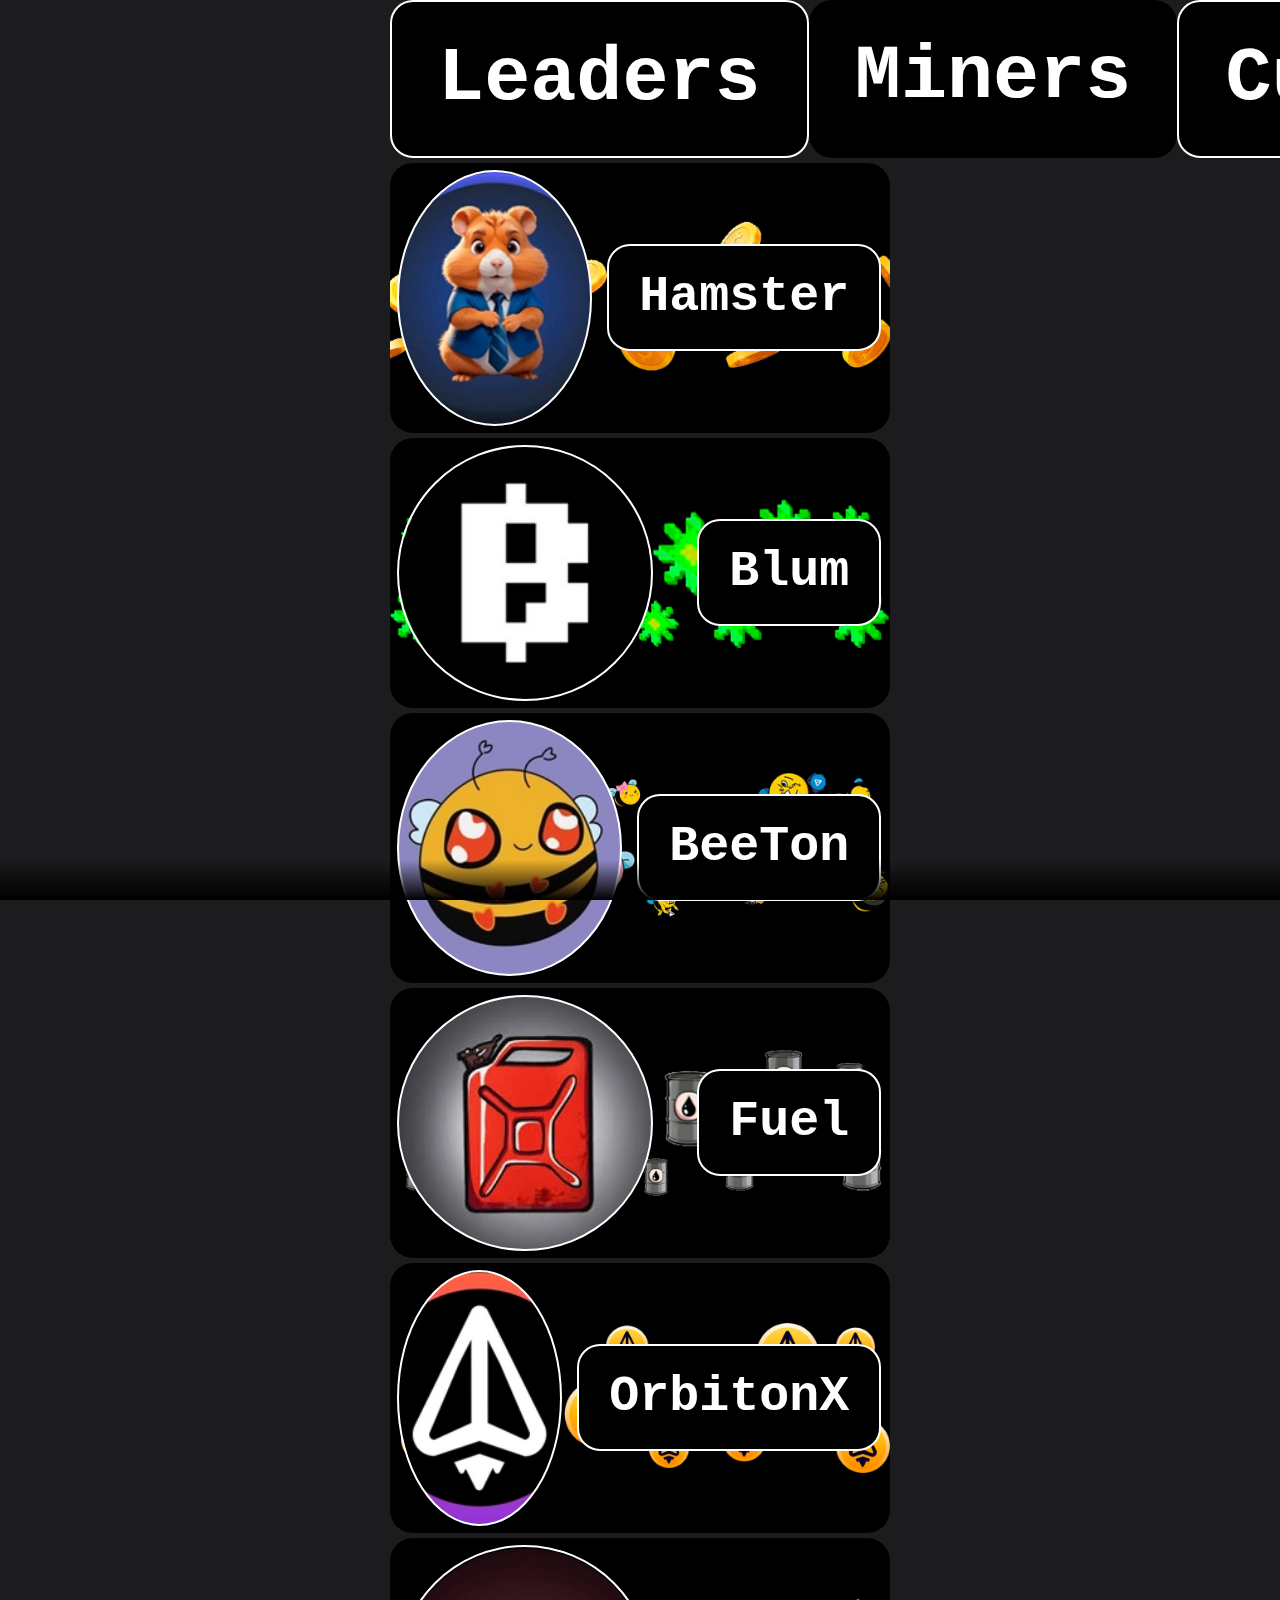
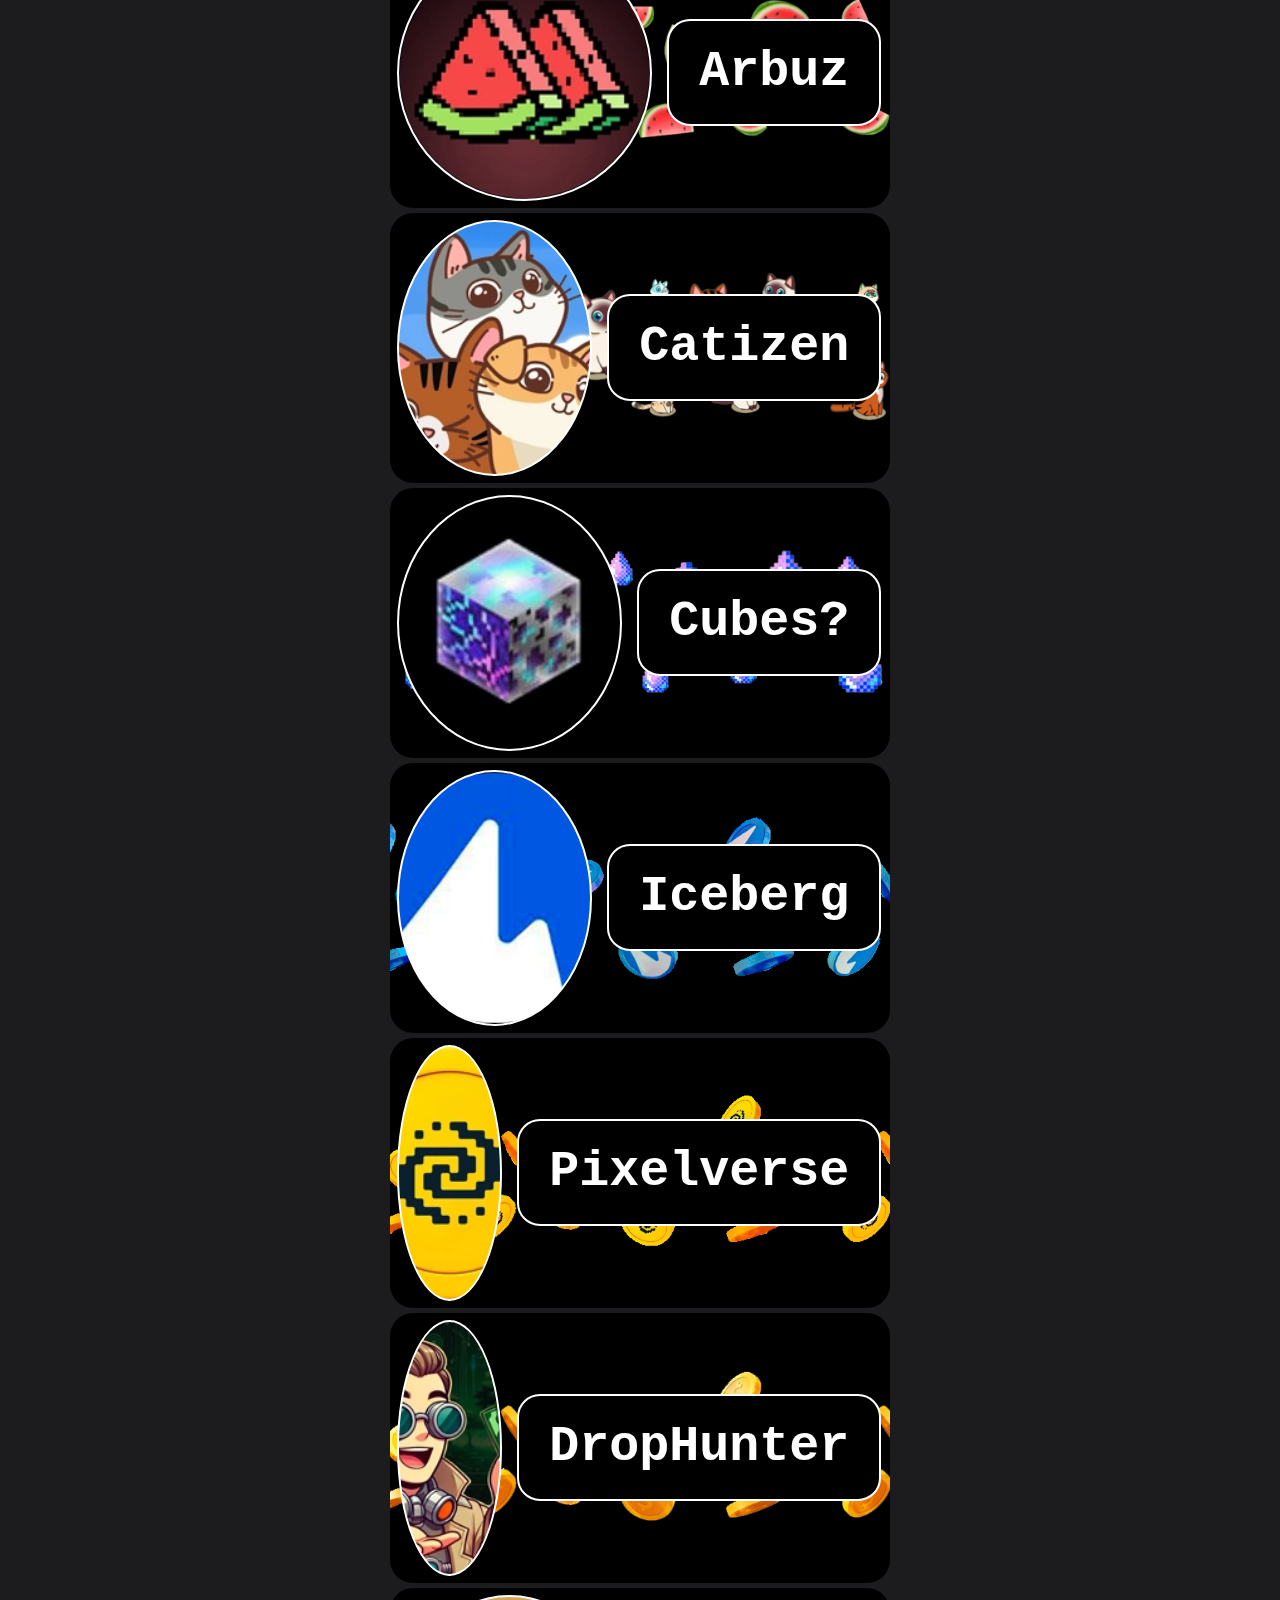
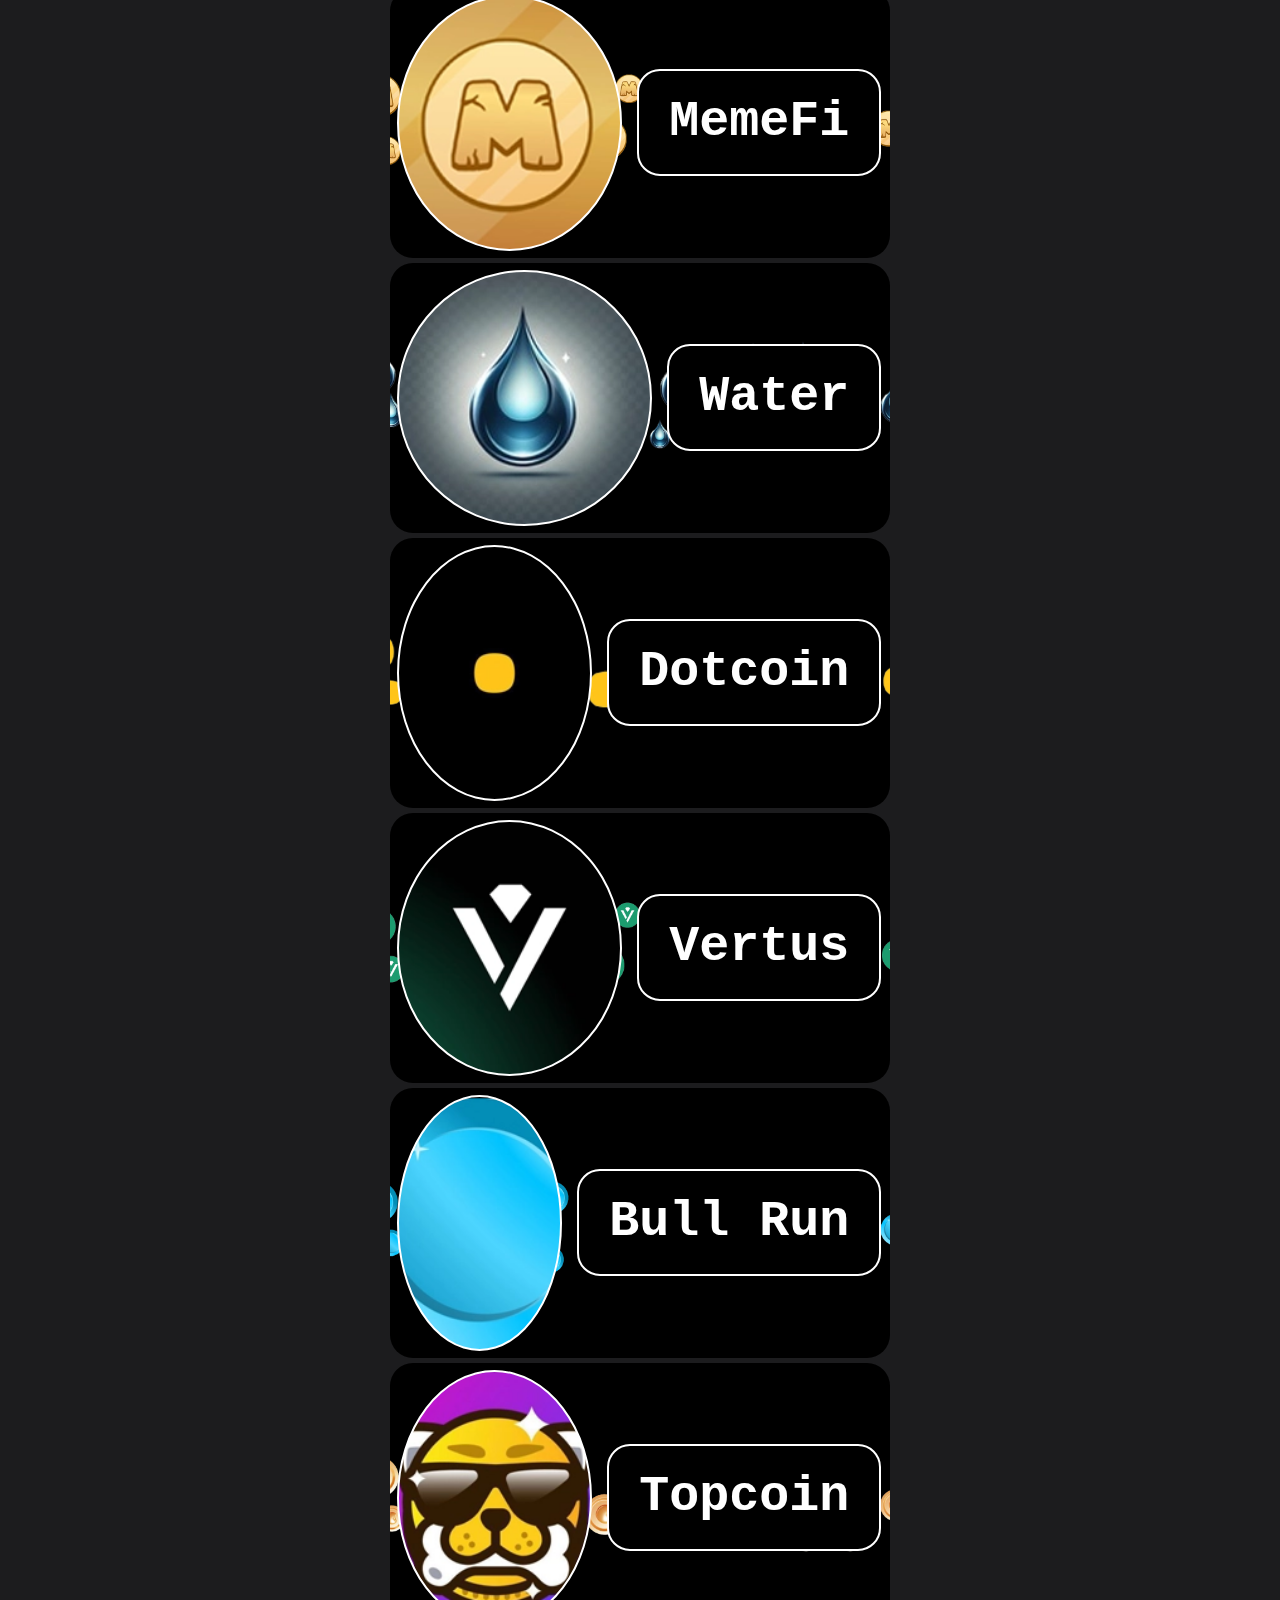
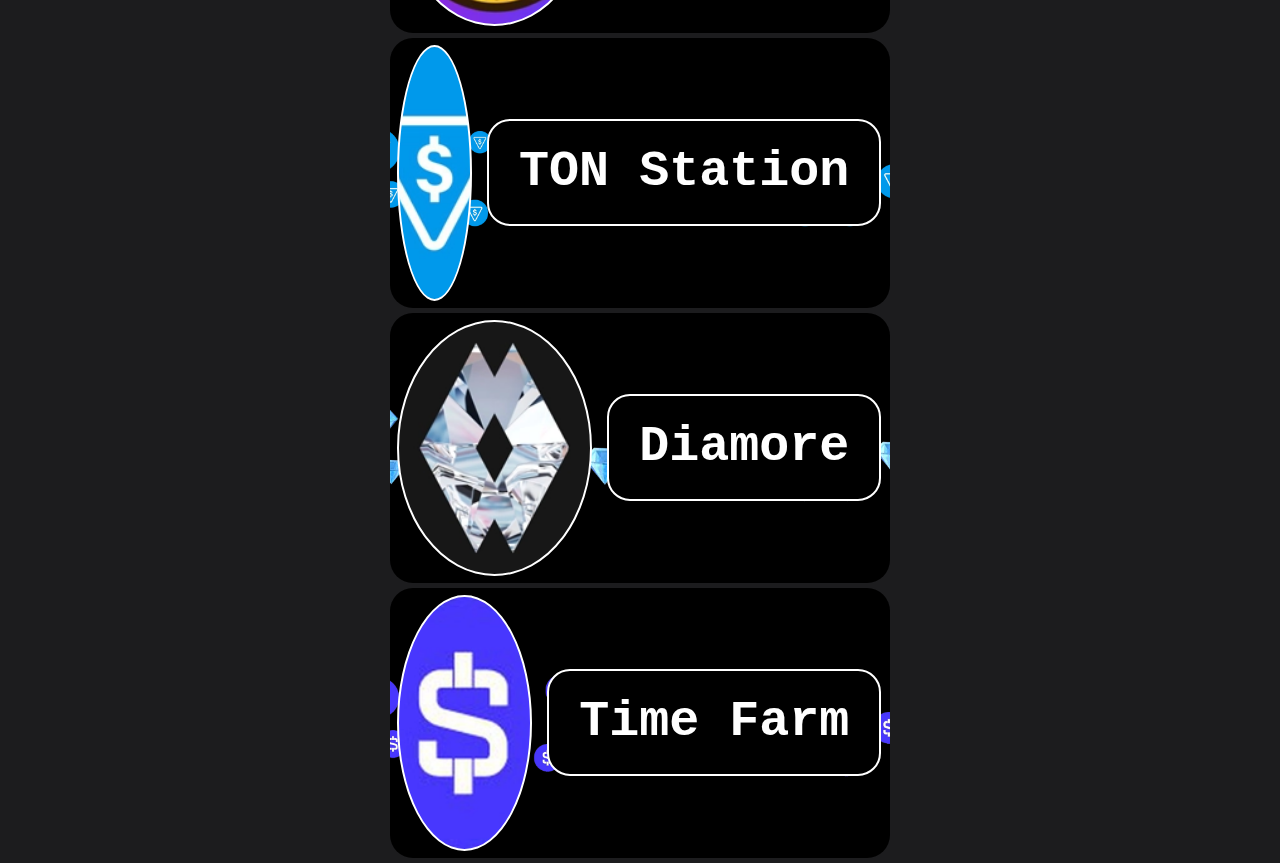
<file: index.html>
<!DOCTYPE html>
<html lang="en">
<head>
    <meta charset="UTF-8">
    <meta name="viewport" content="width=device-width, initial-scale=1.0">
    <title>Curbo Bot</title>
    <link rel="stylesheet" href="styles.css">
</head>
<body>
    <div class="container">

        <div class="knopki" id="lider-knopki">
            <div class="knopki_wrapper" onclick="location.href='index2.html'" >
                <div class="name-knopki"><pre> Leaders </pre></div>
            </div>
            <div class="knopkii_wrapper">
                <div class="name-knopki"><pre> Miners </pre></div>
            </div>
            <div class="knopki_wrapper" onclick="location.href='index3.html'">
                <div class="name-knopki"><pre> Сustom </pre></div>
            </div>
        </div>
        <div class="container">
            <div class="card" id="hamster-card" onclick="location.href='https://t.me/hamstEr_kombat_bot/start?startapp=kentId1138846529'">
                <!--№1-->
                <div class="icon" id="hamster-icon"></div>
                <div class="wrapper">
                    <div class="name"><pre> Hamster </pre></div>
                </div>
            </div>
            <div class="card" id="blum-card" onclick="location.href='https://t.me/BlumCryptoBot/app?startapp=ref_92XEhjXjDC'">
                <!--№2-->
                <div class="icon" id="blum-icon"></div>
                <div class="wrapper">
                    <div class="name"><pre> Blum </pre></div>
                </div>
            </div>
            <div class="card" id="BeeTon-card" onclick="location.href='https://t.me/beetongamebot/beeton?startapp=cwHk3vcSqZfmgp'">
                <!--№3-->
                <div class="icon" id="BeeTon-icon"></div>
                <div class="wrapper">
                    <div class="name"><pre> BeeTon </pre></div>
                </div>
            </div>
            <div class="card" id="fuel-card" onclick="location.href='https://t.me/fueljetton_bot/app?startapp=1693155529'">
                <!--№4-->
                <div class="icon" id="fuel-icon"></div>
                <div class="wrapper">
                    <div class="name"><pre> Fuel </pre></div>
                </div>
            </div>
            <div class="card" id="orbitonx-card" onclick="location.href='https://t.me/orbitonx_bot/orbitonx?startapp=friendId1693155529'">
                <!--бАЛЬШОЙ ЗЛЫДЕНЬ ПИСКАСТЫЙ--><!--вОВЧИК ЛАБОРАНТ! ХУЯРЬ ЕГО!-->
                <!--№5-->
                <div class="icon" id="orbitonx-icon"></div>
                <div class="wrapper">
                    <div class="name"><pre> OrbitonX </pre></div>
                </div>
            </div>
            <div class="card" id="arbuz-card" onclick="location.href='https://t.me/wmclick_bot/click?startapp=ref_Ed3ZdIvN'">
                <!--№6-->
                <div class="icon" id="arbuz-icon"></div>
                <div class="wrapper">
                    <div class="name"><pre> Arbuz </pre></div>
                </div>
            </div>
            <div class="card" id="cat-card" onclick="location.href='https://t.me/catizenbot/gameapp?startapp=r_1312_3449363'">
                <!--№7-->
                <div class="icon" id="cat-icon"></div>
                <div class="wrapper">
                    <div class="name"><pre> Catizen </pre></div>
                </div>
            </div>
            <div class="card" id="cubes-card" onclick="location.href='https://t.me/cubesonthewater_bot?start=MTY5MzE1NTUyOQ=='">
                <!--№8-->
                <div class="icon" id="cubes-icon"></div>
                <div class="wrapper">
                    <div class="name"><pre> Cubes? </pre></div>
                </div>
            </div>
            <div class="card" id="iceberg-card" onclick="location.href='https://t.me/IcebergAppBot?start=referral_1693155529'">
                <!--№9-->
                <div class="icon" id="iceberg-icon"></div>
                <div class="wrapper">
                    <div class="name"><pre> Iceberg </pre></div>
                </div>
            </div>
            <div class="card" id="Pixelverse-card" onclick="location.href='https://t.me/pixelversexyzbot?start=1693155529'">
                <!--№10-->
                <div class="icon" id="Pixelverse-icon"></div>
                <div class="wrapper">
                    <div class="name"><pre> Pixelverse </pre></div>
                </div>
            </div>





            <div class="card" id="DropHunter-card" onclick="location.href='https://t.me/drophuntergames_bot?start=BDY5tejMqN'">
                <!--№10-->
                <div class="icon" id="DropHunter-icon"></div>
                <div class="wrapper">
                    <div class="name"><pre> DropHunter </pre></div>
                </div>
            </div>

            <div class="card" id="MemeFi-card" onclick="location.href='https://t.me/memefi_coin_bot?start=r_ffe31154f2'">
                <!--№10-->
                <div class="icon" id="MemeFi-icon"></div>
                <div class="wrapper">
                    <div class="name"><pre> MemeFi </pre></div>
                </div>
            </div>

            <div class="card" id="Water-card" onclick="location.href='https://t.me/wateronbscbot/app?startapp=1693155529'">
                <!--№10-->
                <div class="icon" id="Water-icon"></div>
                <div class="wrapper">
                    <div class="name"><pre> Water </pre></div>
                </div>
            </div>

            <div class="card" id="Dotcoin-card" onclick="location.href='https://t.me/dotcoin_bot?start=r_1693155529'">
                <!--№10-->
                <div class="icon" id="Dotcoin-icon"></div>
                <div class="wrapper">
                    <div class="name"><pre> Dotcoin </pre></div>
                </div>
            </div>
            <div class="card" id="Vertus-card" onclick="location.href='https://t.me/vertus_app_bot/app?startapp=1693155529'">
                <!--№10-->
                <div class="icon" id="Vertus-icon"></div>
                <div class="wrapper">
                    <div class="name"><pre> Vertus </pre></div>
                </div>
            </div>
            <div class="card" id="BullRun-card" onclick="location.href='https://t.me/BullApp_bot?start=1693155529_2263'">
                <!--№10-->
                <div class="icon" id="BullRun-icon"></div>
                <div class="wrapper">
                    <div class="name"><pre> Bull Run </pre></div>
                </div>
            </div>
            <div class="card" id="Topcoin-card" onclick="location.href='https://t.me/topcoin_me_bot?start=r_1693155529'">
                <!--№10-->
                <div class="icon" id="Topcoin-icon"></div>
                <div class="wrapper">
                    <div class="name"><pre> Topcoin </pre></div>
                </div>
            </div>
            <div class="card" id="TONStation-card" onclick="location.href='https://t.me/tonstationgames_bot/app?startapp=ref_r6qqnld6xr56awf83dsflm'">
                <!--№10-->
                <div class="icon" id="TONStation-icon"></div>
                <div class="wrapper">
                    <div class="name"><pre> TON Station </pre></div>
                </div>
            </div>
            <div class="card" id="Diamore-card" onclick="location.href='https://t.me/DiamoreCryptoBot/app?startapp=1693155529'">
                <!--№10-->
                <div class="icon" id="Diamore-icon"></div>
                <div class="wrapper">
                    <div class="name"><pre> Diamore </pre></div>
                </div>
            </div>
            <div class="card" id="TimeFarm-card" onclick="location.href='https://t.me/TimeFarmCryptoBot?start=1ofPB2M30T0KUak0O'">
                <!--№10-->
                <div class="icon" id="TimeFarm-icon"></div>
                <div class="wrapper">
                    <div class="name"><pre> Time Farm </pre></div>
                </div>
            </div>
        </div>
        </div>
        <footer>
        </footer>
    </body>
    </html>
</file>
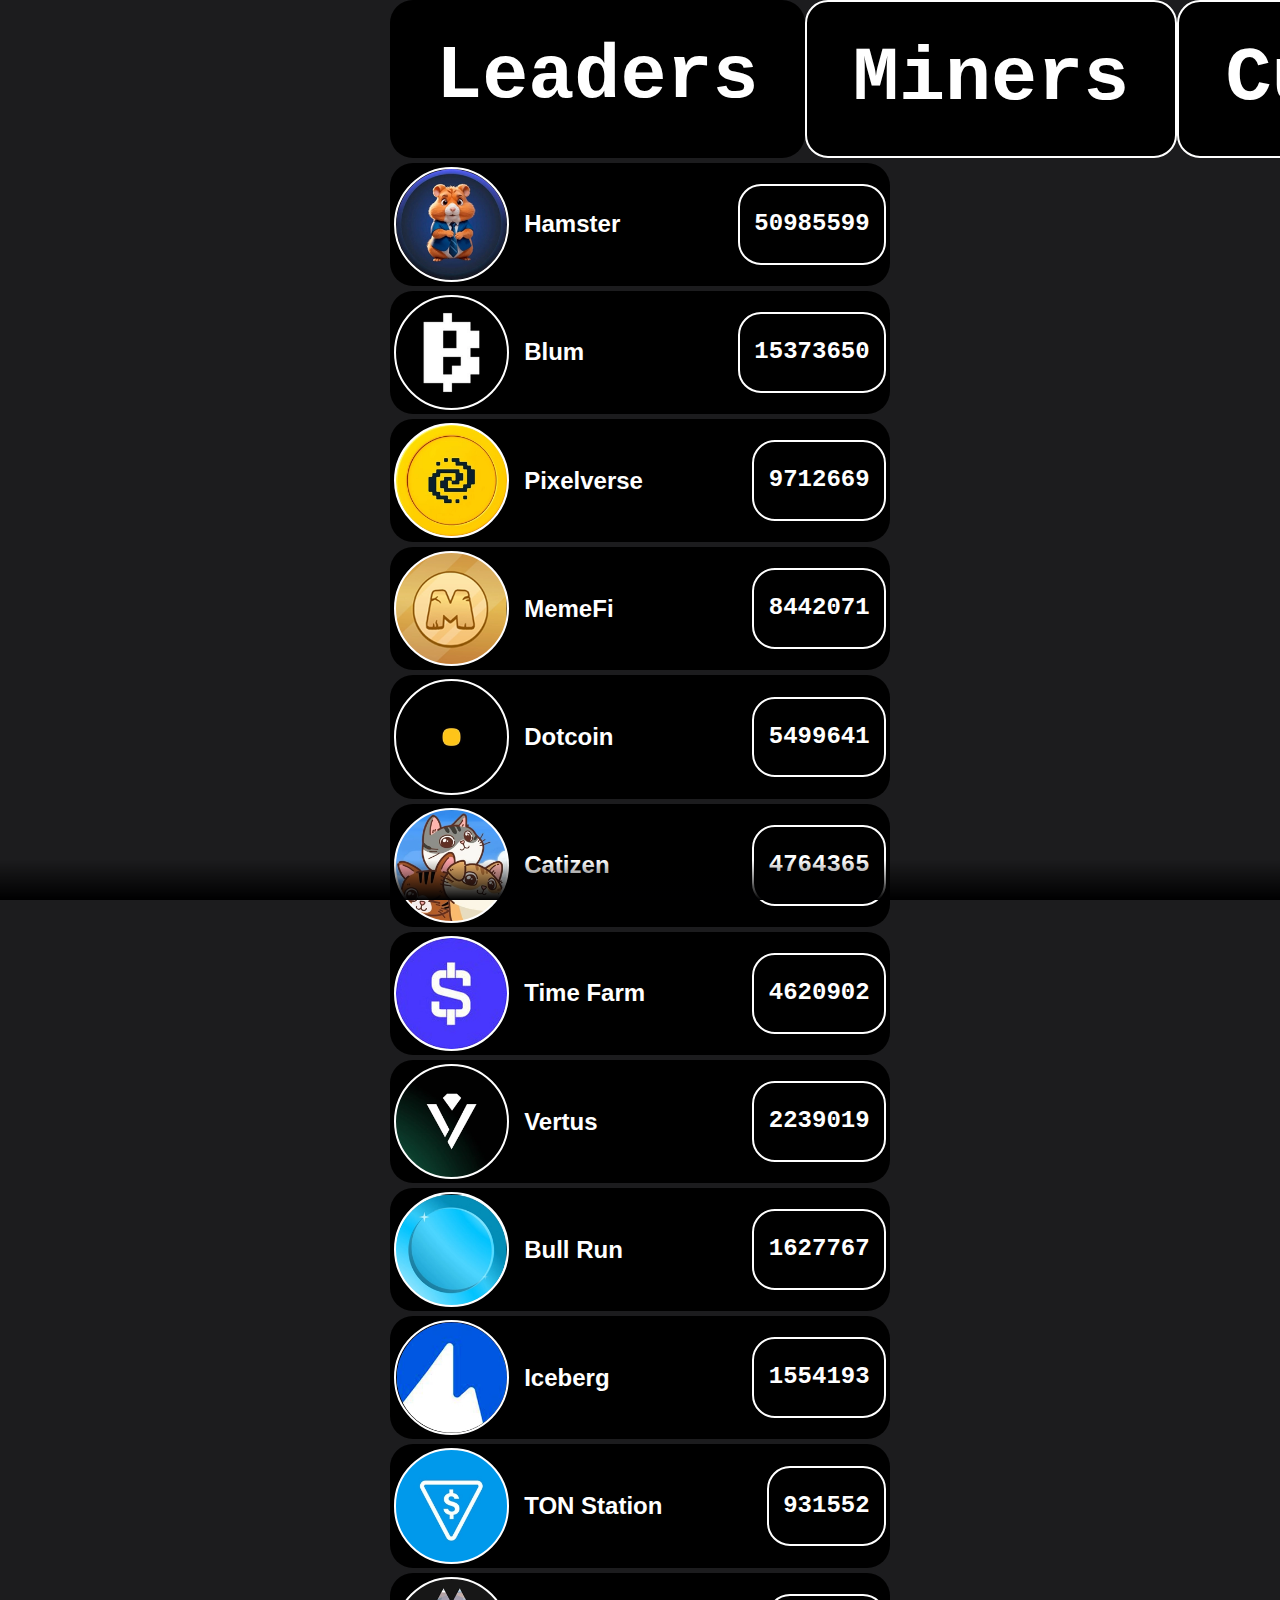
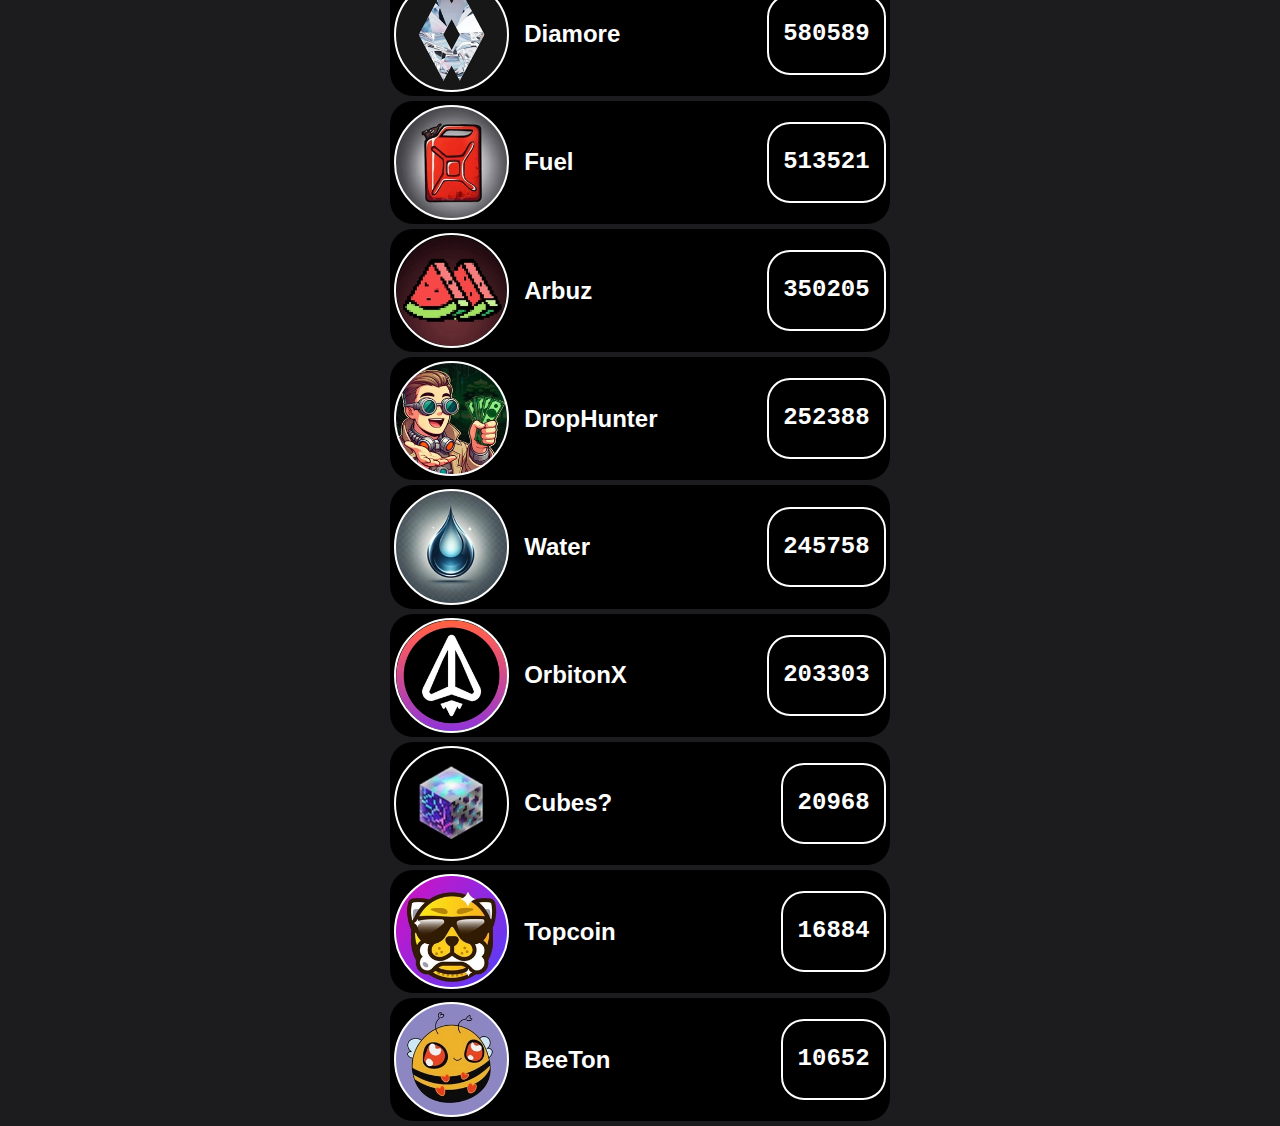
<file: index2.html>
<!DOCTYPE html>
<html lang="en">
<head>
    <meta charset="UTF-8">
    <meta name="viewport" content="width=device-width, initial-scale=1.0">
    <title>Curbo Bot lider</title>
    <link rel="stylesheet" href="styles2.css">
    <script src="sort.js" defer></script>
</head>
<body>
    <div class="container">
        <div class="knopki" id="lider-knopki">
            <div class="knopkii_wrapper">
                <div class="name-knopki"><pre> Leaders </pre></div>
            </div>

            <div class="knopki_wrapper" onclick="location.href='index.html'">
                <div class="name-knopki"><pre> Miners </pre></div>
            </div>

            <div class="knopki_wrapper" onclick="location.href='index3.html'">
                <div class="name-knopki"><pre> Сustom </pre></div>
            </div>
        </div>

        <div class="container" id="cards-container">
            <div class="card">
                <div class="icon" id="hamster-icon"></div>
                <div class="name">Hamster</div>
                <div class="wrapper-too">
                    <div class="name-too"><pre> 50985599 </pre></div>
                </div>
            </div>

            <div class="card">
                <div class="icon" id="blum-icon"></div>
                <div class="name">Blum</div>
                <div class="wrapper-too">
                    <div class="name-too"><pre> 15373650 </pre></div>
                </div>
            </div>

            <div class="card">
                <div class="icon" id="BeeTon-icon"></div>
                <div class="name">BeeTon</div>
                <div class="wrapper-too">
                    <div class="name-too"><pre> 10652 </pre></div>
                </div>
            </div>

            <div class="card">
                <div class="icon" id="fuel-icon"></div>
                <div class="name">Fuel</div>
                <div class="wrapper-too">
                    <div class="name-too"><pre> 513521 </pre></div>
                </div>
            </div>

            <div class="card">
                <div class="icon" id="orbitonx-icon"></div>
                <div class="name">OrbitonX</div>
                <div class="wrapper-too">
                    <div class="name-too"><pre> 203303 </pre></div>
                </div>
            </div>

            <div class="card">
                <div class="icon" id="arbuz-icon"></div>
                <div class="name">Arbuz</div>
                <div class="wrapper-too">
                    <div class="name-too"><pre> 350205 </pre></div>
                </div>
            </div>

            <div class="card">
                <div class="icon" id="cat-icon"></div>
                <div class="name">Catizen</div>
                <div class="wrapper-too">
                    <div class="name-too"><pre> 4764365 </pre></div>
                </div>
            </div>

            <div class="card">
                <div class="icon" id="cubes-icon"></div>
                <div class="name">Cubes?</div>
                <div class="wrapper-too">
                    <div class="name-too"><pre> 20968 </pre></div>
                </div>
            </div>

            <div class="card">
                <div class="icon" id="iceberg-icon"></div>
                <div class="name">Iceberg</div>
                <div class="wrapper-too">
                    <div class="name-too"><pre> 1554193 </pre></div>
                </div>
            </div>

            <div class="card">
                <div class="icon" id="Pixelverse-icon"></div>
                <div class="name">Pixelverse</div>
                <div class="wrapper-too">
                    <div class="name-too"><pre> 9712669 </pre></div>
                </div>
            </div>

            <div class="card">
                <div class="icon" id="DropHunter-icon"></div>
                <div class="name">DropHunter</div>
                <div class="wrapper-too">
                    <div class="name-too"><pre> 252388 </pre></div>
                </div>
            </div>
            <div class="card">
                <div class="icon" id="MemeFi-icon"></div>
                <div class="name">MemeFi</div>
                <div class="wrapper-too">
                    <div class="name-too"><pre> 8442071 </pre></div>
                </div>
            </div>
            <div class="card">
                <div class="icon" id="Water-icon"></div>
                <div class="name">Water</div>
                <div class="wrapper-too">
                    <div class="name-too"><pre> 245758 </pre></div>
                </div>
            </div>
            <div class="card">
                <div class="icon" id="Dotcoin-icon"></div>
                <div class="name">Dotcoin</div>
                <div class="wrapper-too">
                    <div class="name-too"><pre> 5499641 </pre></div>
                </div>
            </div>
            <div class="card">
                <div class="icon" id="Vertus-icon"></div>
                <div class="name">Vertus</div>
                <div class="wrapper-too">
                    <div class="name-too"><pre> 2239019 </pre></div>
                </div>
            </div>
            <div class="card">
                <div class="icon" id="BullRun-icon"></div>
                <div class="name">Bull Run</div>
                <div class="wrapper-too">
                    <div class="name-too"><pre> 1627767 </pre></div>
                </div>
            </div>
            <div class="card">
                <div class="icon" id="Topcoin-icon"></div>
                <div class="name">Topcoin</div>
                <div class="wrapper-too">
                    <div class="name-too"><pre> 16884 </pre></div>
                </div>
            </div>
            <div class="card">
                <div class="icon" id="TONStation-icon"></div>
                <div class="name">TON Station</div>
                <div class="wrapper-too">
                    <div class="name-too"><pre> 931552 </pre></div>
                </div>
            </div>
            <div class="card">
                <div class="icon" id="Diamore-icon"></div>
                <div class="name">Diamore</div>
                <div class="wrapper-too">
                    <div class="name-too"><pre> 580589 </pre></div>
                </div>
            </div>
            <div class="card">
                <div class="icon" id="TimeFarm-icon"></div>
                <div class="name">Time Farm</div>
                <div class="wrapper-too">
                    <div class="name-too"><pre> 4620902 </pre></div>
                </div>
            </div>
        </div>
    </div>
    <footer>
    </footer>
</body>
</html>
</file>
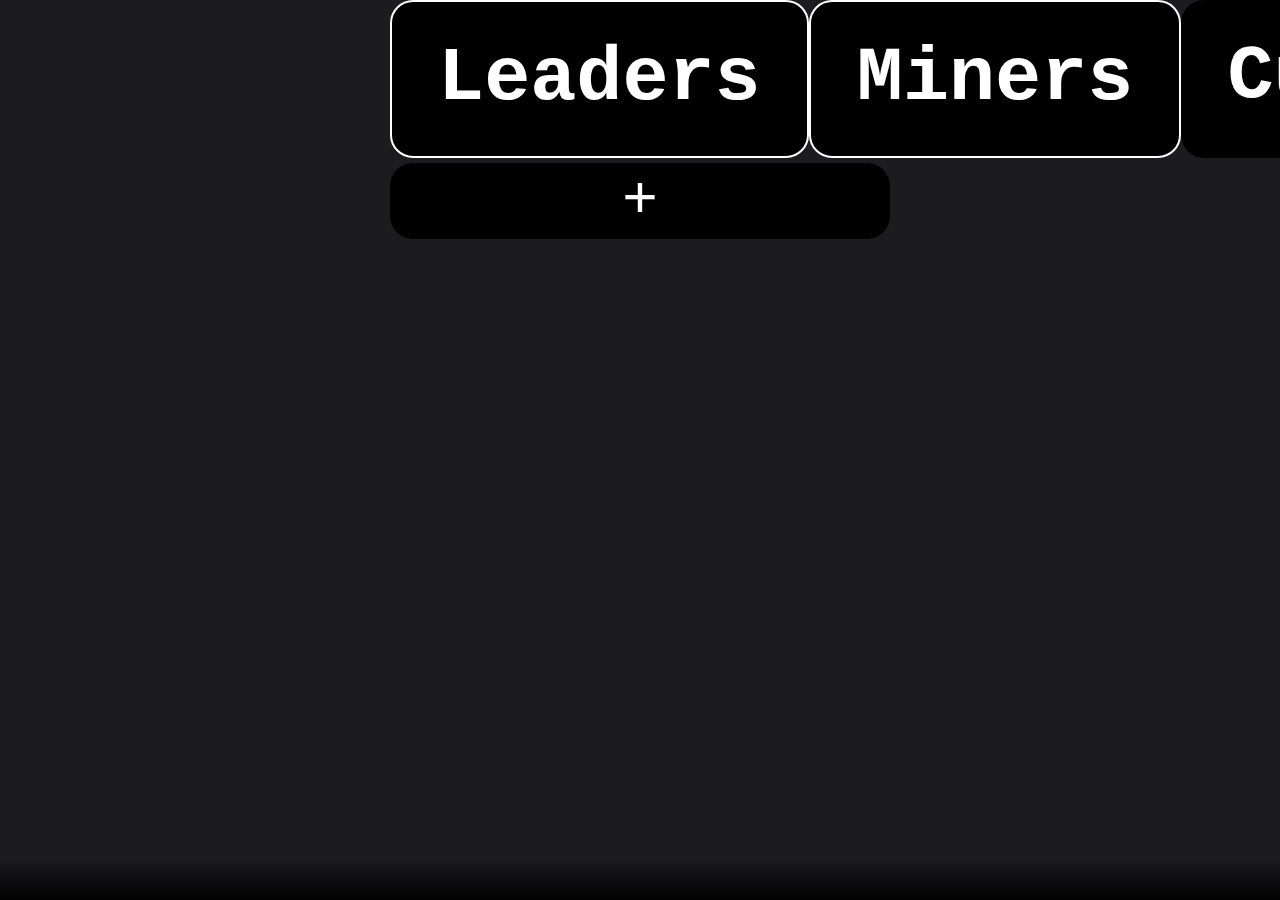
<file: index3.html>
<!DOCTYPE html>
<html lang="en">
<head>
    <meta charset="UTF-8">
    <meta name="viewport" content="width=device-width, initial-scale=1.0">
    <title>Curbo Bot</title>
    <link rel="stylesheet" href="styles3.css">
</head>
<body>
    <div class="container">
        <div class="knopki" id="lider-knopki">
            <div class="knopki_wrapper" onclick="location.href='index2.html'">
                <div class="name-knopki"><pre> Leaders </pre></div>
            </div>
            <div class="knopki_wrapper" onclick="location.href='index.html'">
                <div class="name-knopki"><pre> Miners </pre></div>
            </div>
            <div class="knopkii_wrapper">
                <div class="name-knopki"><pre> Сustom </pre></div>
            </div>
        </div>
        <div class="container" id="card-container">
            <!-- Existing cards here -->

            <!-- Plus button -->
            <div class="card_add-card" id="add-card">
                <div class="name-plus"><pre>+</pre></div>
            </div>
        </div>
    </div>

    <!-- Modal for selecting cards -->
    <div id="modal" class="modal">
        <div class="modal-content">
            <span class="close">&times;</span>
            <h2>Select a Card to Add</h2>
            <div class="modal-card" onclick="addCard('Blum')" id="blum-card">
                <div class="icon" id="blum-icon"></div>
                <div class="wrapper">
                    <div class="name"><pre> Blum </pre></div>
                </div>
            </div>
            <div class="modal-card" onclick="addCard('Hamster')" id="hamster-card">
                <div class="icon" id="hamster-icon"></div>
                <div class="wrapper">
                    <div class="name"><pre> Hamster </pre></div>
                </div>
            </div>

            <div class="modal-card" onclick="addCard('BeeTon')" id="beeton-card">
                <div class="icon" id="beeton-icon"></div>
                <div class="wrapper">
                    <div class="name"><pre> BeeTon </pre></div>
                </div>
            </div>

            <div class="modal-card" onclick="addCard('Fuel')" id="fuel-card">
                <div class="icon" id="fuel-icon"></div>
                <div class="wrapper">
                    <div class="name"><pre> Fuel </pre></div>
                </div>
            </div>

            <div class="modal-card" onclick="addCard('OrbitonX')" id="orbitonx-card">
                <div class="icon" id="orbitonx-icon"></div>
                <div class="wrapper">
                    <div class="name"><pre> OrbitonX </pre></div>
                </div>
            </div>

            <div class="modal-card" onclick="addCard('Arbuz')" id="arbuz-card">
                <div class="icon" id="arbuz-icon"></div>
                <div class="wrapper">
                    <div class="name"><pre> Arbuz </pre></div>
                </div>
            </div>

            <div class="modal-card" onclick="addCard('Catizen')" id="catizen-card">
                <div class="icon" id="catizen-icon"></div>
                <div class="wrapper">
                    <div class="name"><pre> Catizen </pre></div>
                </div>
            </div>

            <div class="modal-card" onclick="addCard('Cubes')" id="cubes-card">
               <div class="icon" id="cubes-icon"></div>
                <div class="wrapper">
                    <div class="name"><pre> Cubes? </pre></div>
                </div>
            </div>

            <div class="modal-card" onclick="addCard('Iceberg')" id="iceberg-card">
               <div class="icon" id="iceberg-icon"></div>
                <div class="wrapper">
                    <div class="name"><pre> Iceberg </pre></div>
                </div>
            </div>

            <div class="modal-card" onclick="addCard('Pixelverse')" id="pixelverse-card">
                <div class="icon" id="pixelverse-icon"></div>
                <div class="wrapper">
                    <div class="name"><pre> Pixelverse </pre></div>
                </div>
            </div>

            <div class="modal-card" onclick="addCard('DropHunter')" id="drophunter-card">
                <div class="icon" id="drophunter-icon"></div>
                <div class="wrapper">
                    <div class="name"><pre> DropHunter </pre></div>
                </div>
            </div>

            <div class="modal-card" onclick="addCard('MemeFi')" id="memefi-card">
                <div class="icon" id="memefi-icon"></div>
                <div class="wrapper">
                    <div class="name"><pre> MemeFi </pre></div>
                </div>
            </div>

            <div class="modal-card" onclick="addCard('Water')" id="water-card">
                <div class="icon" id="water-icon"></div>
                <div class="wrapper">
                    <div class="name"><pre> Water </pre></div>
                </div>
            </div>

            <div class="modal-card" onclick="addCard('Dotcoin')" id="dotcoin-card">
               <div class="icon" id="dotcoin-icon"></div>
                <div class="wrapper">
                    <div class="name"><pre> Dotcoin </pre></div>
                </div>
            </div>

            <div class="modal-card" onclick="addCard('Vertus')" id="vertus-card">
                <div class="icon" id="vertus-icon"></div>
                <div class="wrapper">
                    <div class="name"><pre> Vertus </pre></div>
                </div>
            </div>

            <div class="modal-card" onclick="addCard('BullRun')" id="bullrun-card">
                <div class="icon" id="bullrun-icon"></div>
                <div class="wrapper">
                    <div class="name"><pre> Bull Run </pre></div>
                </div>
            </div>

            <div class="modal-card" onclick="addCard('Topcoin')" id="topcoin-card">
                <div class="icon" id="topcoin-icon"></div>
                <div class="wrapper">
                    <div class="name"><pre> Topcoin </pre></div>
                </div>
            </div>

            <div class="modal-card" onclick="addCard('TONStation')" id="tonstation-card">
                <div class="icon" id="tonstation-icon"></div>
                <div class="wrapper">
                    <div class="name"><pre> TON Station </pre></div>
                </div>
            </div>

            <div class="modal-card" onclick="addCard('Diamore')" id="diamore-card">
                <div class="icon" id="diamore-icon"></div>
                <div class="wrapper">
                    <div class="name"><pre> Diamore </pre></div>
                </div>
            </div>

            <div class="modal-card" onclick="addCard('TimeFarm')" id="timefarm-card">
                <div class="icon" id="timefarm-icon"></div>
                <div class="wrapper">
                    <div class="name"><pre> Time Farm </pre></div>
                </div>
            </div>
            <!-- Add more modal-card options as needed -->
        </div>
    </div>

    <footer></footer>

    <script src="script.js"></script>
</body>
</html>
</file>
<file: styles.css>
* {
    margin: 0;
    padding: 0;
    box-sizing: border-box;
}

body {
    font-family: Arial, sans-serif;
    background-color: #1c1c1e;
    color: #ffffff;
    display: flex;
    justify-content: center;
    align-items: center;
    height: 100%;
}

.container {
    width: 100%;
    max-width: 500px;
}
.knopki {
    display: flex;
}
.card {
    display: flex;
    align-items: center;
    background-color: #000;
    border-radius: 23px;
    margin: 5px 0;
    padding: 7px;
    cursor: pointer;
    transition: background-color 0.3s;
    position: relative;
}
.card:hover {
    background-color: #3a3a3c;
}

.icon {
    width: 20vw;
    height: 20vw;
    background-size: cover;
    background-position: center;
    border-radius: 50%;
    margin-right: 15px;
    border: 2px solid #ffffff;
}

.wrapper {
    margin-left: auto;
    margin-right: 0.07em;
    background-color: #000;
    color: #fff;
    font-size: 26px;
    line-height: 8vw;
    border-radius: 23px;
    border: 2px solid #ffffff;
}
.knopki_wrapper {
    margin-left: auto;
    margin-right: auto;
    background-color: #000;
    color: #fff;
    font-size: 30px;
    line-height: 12vw;
    border-radius: 23px;
    border: 2px solid #ffffff;
}
.knopkii_wrapper {
    margin-left: auto;
    margin-right: auto;
    background-color: #000;
    color: #fff;
    font-size: 30px;
    line-height: 12vw;
    border-radius: 23px;
}

.name {
    font-size: clamp(10px, 8vw, 50px);
    font-weight: bold;
    flex-grow: 1;
    text-align: right;

}
.name-knopki {
    font-size: clamp(6px, 6vw, 100px);
    font-weight: bold;

}

#blum-icon {
    background-image: url('img/blum.webp');
}

#iceberg-icon {
    background-image: url('img/iceberg.webp');
}

#cubes-icon {
    background-image: url('img/cubes.webp');
}

#arbuz-icon {
    background-image: url('img/arbuz.webp');
}

#hamster-icon {
    background-image: url('img/hamster.webp');
}
#orbitonx-icon {
    background-image: url('img/ox.webp');
}
#fuel-icon {
    background-image: url('img/fuel.webp');
}
#cat-icon {
    background-image: url('img/cati.webp');
}
#BeeTon-icon {
    background-image: url('img/BeeTon.webp');
}
#Pixelverse-icon {
    background-image: url('img/Pixelverse.webp');
}
#DropHunter-icon {
    background-image: url('img/DropHunter.webp');
}
#MemeFi-icon {
    background-image: url('img/MemeFi.webp');
}
#Water-icon {
    background-image: url('img/Water.webp');
}
#Dotcoin-icon {
    background-image: url('img/Dotcoin.webp');
}
#Vertus-icon {
    background-image: url('img/Vertus.webp');
}
#BullRun-icon {
    background-image: url('img/BullRun.webp');
}
#Topcoin-icon {
    background-image: url('img/Topcoin.webp');
}
#TONStation-icon {
    background-image: url('img/TONStation.webp');
}
#Diamore-icon {
    background-image: url('img/Diamore.webp');
}
#TimeFarm-icon {
    background-image: url('img/TimeFarm.webp');
}

#lider-knopki {
}

#blum-card {
    background-image: url('img/bliin.webp');
    background-repeat: repeat-x;
    background-position: center;
    background-size: 100%;
}
#iceberg-card {
    background-image: url('img/icebergpr.webp');
    background-repeat: repeat-x;
    background-position: center;
    background-size: 75%;
}
#cubes-card {
    background-image: url('img/kapel.webp');
    background-repeat: repeat-x;
    background-position: center;
    background-size: 100%;
}
#arbuz-card {
    background-image: url('img/arbuzpr.webp');
    background-repeat: repeat-x;
    background-position: center;
    background-size: 100%;
}
#hamster-card {
    background-image: url('img/mani.webp');
    background-repeat: repeat-x;
    background-position: center;
    background-size: 75%;
}
#orbitonx-card {
    background-image: url('img/oxpr.webp');
    background-repeat: repeat-x;
    background-position: center;
    background-size: 100%;
}
#fuel-card {
    background-image: url('img/giga.webp');
    background-repeat: repeat-x;
    background-position: center;
    background-size: 100%;
}
#cat-card {
    background-image: url('img/catipr.webp');
    background-repeat: repeat-x;
    background-position: center;
    background-size: 100%;
}
#BeeTon-card {
    background-image: url('img/BeeTonpr.webp');
    background-repeat: repeat-x;
    background-position: center;
    background-size: 100%;
}
#Pixelverse-card {
    background-image: url('img/Pixelversepr.webp');
    background-repeat: repeat-x;
    background-position: center;
    background-size: 75%;
}
#DropHunter-card {
    background-image: url('img/mani.webp');
    background-repeat: repeat-x;
    background-position: center;
    background-size: 75%;
}
#MemeFi-card {
    background-image: url('img/MemeFipr.webp');
    background-repeat: repeat-x;
    background-position: center;
    background-size: 75%;
}
#Water-card {
    background-image: url('img/Waterpr.webp');
    background-repeat: repeat-x;
    background-position: center;
    background-size: 75%;
}
#Dotcoin-card {
    background-image: url('img/Dotcoinpr.webp');
    background-repeat: repeat-x;
    background-position: center;
    background-size: 75%;
}
#Vertus-card {
    background-image: url('img/Vertuspr.webp');
    background-repeat: repeat-x;
    background-position: center;
    background-size: 75%;
}
#BullRun-card {
    background-image: url('img/BullRunpr.webp');
    background-repeat: repeat-x;
    background-position: center;
    background-size: 75%;
}
#Topcoin-card {
    background-image: url('img/Topcoinpr.webp');
    background-repeat: repeat-x;
    background-position: center;
    background-size: 75%;
}
#TONStation-card {
    background-image: url('img/TONStationpr.webp');
    background-repeat: repeat-x;
    background-position: center;
    background-size: 75%;
}
#Diamore-card {
    background-image: url('img/Diamorepr.webp');
    background-repeat: repeat-x;
    background-position: center;
    background-size: 75%;
}
#TimeFarm-card {
    background-image: url('img/TimeFarmpr.webp');
    background-repeat: repeat-x;
    background-position: center;
    background-size: 75%;
}



footer {
    background: linear-gradient(to top, rgba(0, 0, 1, 1), transparent);
    color: white;
    text-align: center;
    padding: 20px;
    position: fixed;
    bottom: 0;
    width: 100%;
    z-index: 1000; /* ������������, ��� ����� ����� ���� ������ ��������� */
}
</file>
<file: styles2.css>
* {
    margin: 0;
    padding: 0;
    box-sizing: border-box;
}

body {
    font-family: Arial, sans-serif;
    background-color: #1c1c1e;
    color: #ffffff;
    display: flex;
    justify-content: center;
    align-items: center;
    height: 100%;
}

.container {
    width: 100%;
    max-width: 500px;
}

.knopki {
    display: flex;
}

.card {
    display: flex;
    align-items: center;
    background-color: #000;
    border-radius: 23px;
    margin: 5px 0;
    padding: 4px;
    cursor: pointer;
    transition: background-color 0.3s;
    position: relative;
}
.card:hover {
    background-color: #3a3a3c;
}
.icon {
    width: 9vw;
    height: 9vw;
    background-size: cover;
    background-position: center;
    border-radius: 50%;
    margin-right: 15px;
    border: 2px solid #ffffff;
}
.wrapper-too {
    margin-left: auto;
    margin-right: 0;
    background-color: #000;
    color: #fff;
    font-size: 18px;
    line-height: 6vw;
    border-radius: 23px;
    border: 2px solid #ffffff;
}
.knopki_wrapper {
    margin-left: auto;
    margin-right: auto;
    background-color: #000;
    color: #fff;
    font-size: 30px;
    line-height: 12vw;
    border-radius: 23px;
    border: 2px solid #ffffff;
}
.knopkii_wrapper {
    margin-left: auto;
    margin-right: auto;
    background-color: #000;
    color: #fff;
    font-size: 30px;
    line-height: 12vw;
    border-radius: 23px;
}

.name {
    font-size: clamp(12px, 6vw, 24px);
    font-weight: bold;
    flex-grow: 1;
    margin-left: 0;
    margin-right: auto;
}
.name-too {
    font-size: clamp(12px, 5vw, 24px);
    font-weight: bold;
    flex-grow: 1;
    text-align: right;
}

.name-knopki {
    font-size: clamp(6px, 6vw, 100px);
    font-weight: bold;
}

#blum-icon {
    background-image: url('img/blum.webp');
}

#iceberg-icon {
    background-image: url('img/iceberg.webp');
}

#cubes-icon {
    background-image: url('img/cubes.webp');
}

#arbuz-icon {
    background-image: url('img/arbuz.webp');
}

#hamster-icon {
    background-image: url('img/hamster.webp');
}

#orbitonx-icon {
    background-image: url('img/ox.webp');
}

#fuel-icon {
    background-image: url('img/fuel.webp');
}

#cat-icon {
    background-image: url('img/cati.webp');
}

#BeeTon-icon {
    background-image: url('img/BeeTon.webp');
}

#Pixelverse-icon {
    background-image: url('img/Pixelverse.webp');
}

#DropHunter-icon {
    background-image: url('img/DropHunter.webp');
}

#MemeFi-icon {
    background-image: url('img/MemeFi.webp');
}

#Water-icon {
    background-image: url('img/Water.webp');
}

#Dotcoin-icon {
    background-image: url('img/Dotcoin.webp');
}

#Vertus-icon {
    background-image: url('img/Vertus.webp');
}

#BullRun-icon {
    background-image: url('img/BullRun.webp');
}

#Topcoin-icon {
    background-image: url('img/Topcoin.webp');
}

#TONStation-icon {
    background-image: url('img/TONStation.webp');
}

#Diamore-icon {
    background-image: url('img/Diamore.webp');
}

#TimeFarm-icon {
    background-image: url('img/TimeFarm.webp');
}


#lider-knopki {
}
footer {
    background: linear-gradient(to top, rgba(0, 0, 1, 1), transparent);
    color: white;
    text-align: center;
    padding: 20px;
    position: fixed;
    bottom: 0;
    width: 100%;
    z-index: 1000; /* ������������, ��� ����� ����� ���� ������ ��������� */
}
</file>
<file: styles3.css>
* {
    margin: 0;
    padding: 0;
    box-sizing: border-box;
}

body {
    font-family: Arial, sans-serif;
    background-color: #1c1c1e;
    color: #ffffff;
    display: flex;
    justify-content: center;
    align-items: center;
    height: 100%;
}

.container {
    width: 100%;
    max-width: 500px;
}
.knopki {
    display: flex;
}
.card {
    display: flex;
    align-items: center;
    background-color: #000;
    border-radius: 23px;
    margin: 5px 0px;
    padding: 7px;
    cursor: pointer;
    transition: background-color 0.3s;
    position: relative;
}
.card:hover {
    background-color: #3a3a3c;
}

.icon {
    width: 18vw;
    height: 18vw;
    background-size: cover;
    background-position: center;
    border-radius: 50%;
    margin-right: 15px;
    border: 2px solid #ffffff;
}

.wrapper {
    margin-left: 2px;
    margin-right: auto;
    background-color: #000;
    color: #fff;
    font-size: 26px;
    line-height: 8vw;
    border-radius: 23px;
}
.knopki_wrapper {
    margin-left: auto;
    margin-right: auto;
    background-color: #000;
    color: #fff;
    font-size: 30px;
    line-height: 12vw;
    border-radius: 23px;
    border: 2px solid #ffffff;
}
.knopkii_wrapper {
    margin-left: auto;
    margin-right: auto;
    background-color: #000;
    color: #fff;
    font-size: 30px;
    line-height: 12vw;
    border-radius: 23px;
}

.name {
    font-size: clamp(10px, 6vw, 50px);
    font-weight: bold;
    flex-grow: 1;
    text-align: right;
    padding: 5px 10px;

}
.name-knopki {
    font-size: clamp(6px, 6vw, 100px);
    font-weight: bold;

}

#blum-icon {
    background-image: url('img/blum.webp');
}

#iceberg-icon {
    background-image: url('img/iceberg.webp');
}

#cubes-icon {
    background-image: url('img/cubes.webp');
}

#arbuz-icon {
    background-image: url('img/arbuz.webp');
}

#hamster-icon {
    background-image: url('img/hamster.webp');
}

#orbitonx-icon {
    background-image: url('img/ox.webp');
}

#fuel-icon {
    background-image: url('img/fuel.webp');
}

#catizen-icon {
    background-image: url('img/cati.webp');
}

#beeton-icon {
    background-image: url('img/BeeTon.webp');
}

#pixelverse-icon {
    background-image: url('img/Pixelverse.webp');
}

#drophunter-icon {
    background-image: url('img/DropHunter.webp');
}

#memefi-icon {
    background-image: url('img/MemeFi.webp');
}

#water-icon {
    background-image: url('img/Water.webp');
}

#dotcoin-icon {
    background-image: url('img/Dotcoin.webp');
}

#vertus-icon {
    background-image: url('img/Vertus.webp');
}

#bullrun-icon {
    background-image: url('img/BullRun.webp');
}

#topcoin-icon {
    background-image: url('img/Topcoin.webp');
}

#tonstation-icon {
    background-image: url('img/TONStation.webp');
}

#diamore-icon {
    background-image: url('img/Diamore.webp');
}

#timefarm-icon {
    background-image: url('img/TimeFarm.webp');
}

#blum-card {
    background-image: url('img/bliin.webp');
    background-repeat: repeat-x;
    background-position: center;
    background-size: 100%;
}
#iceberg-card {
    background-image: url('img/icebergpr.webp');
    background-repeat: repeat-x;
    background-position: center;
    background-size: 75%;
}
#cubes-card {
    background-image: url('img/kapel.webp');
    background-repeat: repeat-x;
    background-position: center;
    background-size: 100%;
}
#arbuz-card {
    background-image: url('img/arbuzpr.webp');
    background-repeat: repeat-x;
    background-position: center;
    background-size: 100%;
}
#hamster-card {
    background-image: url('img/mani.webp');
    background-repeat: repeat-x;
    background-position: center;
    background-size: 75%;
}
#orbitonx-card {
    background-image: url('img/oxpr.webp');
    background-repeat: repeat-x;
    background-position: center;
    background-size: 100%;
}
#fuel-card {
    background-image: url('img/giga.webp');
    background-repeat: repeat-x;
    background-position: center;
    background-size: 100%;
}
#catizen-card {
    background-image: url('img/catipr.webp');
    background-repeat: repeat-x;
    background-position: center;
    background-size: 100%;
}
#beeton-card {
    background-image: url('img/BeeTonpr.webp');
    background-repeat: repeat-x;
    background-position: center;
    background-size: 100%;
}
#pixelverse-card {
    background-image: url('img/Pixelversepr.webp');
    background-repeat: repeat-x;
    background-position: center;
    background-size: 75%;
}
#drophunter-card {
    background-image: url('img/mani.webp');
    background-repeat: repeat-x;
    background-position: center;
    background-size: 75%;
}
#memefi-card {
    background-image: url('img/MemeFipr.webp');
    background-repeat: repeat-x;
    background-position: center;
    background-size: 75%;
}
#water-card {
    background-image: url('img/Waterpr.webp');
    background-repeat: repeat-x;
    background-position: center;
    background-size: 75%;
}
#dotcoin-card {
    background-image: url('img/Dotcoinpr.webp');
    background-repeat: repeat-x;
    background-position: center;
    background-size: 75%;
}
#vertus-card {
    background-image: url('img/Vertuspr.webp');
    background-repeat: repeat-x;
    background-position: center;
    background-size: 75%;
}
#bullrun-card {
    background-image: url('img/BullRunpr.webp');
    background-repeat: repeat-x;
    background-position: center;
    background-size: 75%;
}
#topcoin-card {
    background-image: url('img/Topcoinpr.webp');
    background-repeat: repeat-x;
    background-position: center;
    background-size: 75%;
}
#tonstation-card {
    background-image: url('img/TONStationpr.webp');
    background-repeat: repeat-x;
    background-position: center;
    background-size: 75%;
}
#diamore-card {
    background-image: url('img/Diamorepr.webp');
    background-repeat: repeat-x;
    background-position: center;
    background-size: 75%;
}
#timefarm-card {
    background-image: url('img/TimeFarmpr.webp');
    background-repeat: repeat-x;
    background-position: center;
    background-size: 75%;
}
footer {
    background: linear-gradient(to top, rgba(0, 0, 1, 1), transparent);
    color: white;
    text-align: center;
    padding: 20px;
    position: fixed;
    bottom: 0;
    width: 100%;
    z-index: 1000;
}

.modal {
    display: none; /* Hidden by default */
    position: fixed;
    z-index: 1; /* Sit on top */
    left: 0;
    top: 0;
    width: 100%;
    height: 100%;
    overflow: auto; /* Enable scroll if needed */
    background-color: rgb(0,0,0); /* Fallback color */
    background-color: rgba(0,0,0,0.4); /* Black w/ opacity */
}

.modal-content {
    background-color: #1c1c1e;
    margin: 15% auto; /* 15% from the top and centered */
    padding: 10px;
    border: 2px solid #ffffff;
    width: 90%; /* Could be more or less, depending on screen size */
    color: #fff;
    border-radius: 23px;
}
.name-plus{
    font-size: clamp(30px, 40vw, 60px);
    margin-left: auto;
    margin-right: auto;
}
.card_add-card {
    display: flex;
    align-items: center;
    background-color: #000;
    border-radius: 23px;
    margin: 5px 0;
    padding: 4px;
    cursor: pointer;
    transition: background-color 0.3s;
    position: relative;
}
.close {
    color: #aaa;
    float: right;
    font-size: 28px;
    font-weight: bold;
}

.close:hover,
.close:focus {
    color: #000;
    text-decoration: none;
    cursor: pointer;
}

.modal-card {
    display: flex;
    align-items: center;
    background-color: #000;
    border-radius: 23px;
    margin: 5px 0;
    padding: 4px;
    cursor: pointer;
    transition: background-color 0.3s;
    position: relative;
}
.modal-card:hover {
    background-color: #3a3a3c;
}
.delete-btn {
    background-color: #000000; /* Красный фон */
    color: white; /* Белый текст */
    border: none; /* Без рамки */
    border-radius: 23px; /* Закругленные углы */
    padding: 5px 10px; /* Внутренние отступы */
    cursor: pointer; /* Курсор-указатель */
    margin-left: auto; /* Отступ слева */
    transition: background-color 0.3s; /* Плавный переход фона */
    font-size: clamp(4px, 4vw, 30px);
    font-weight: bold;
    border: 2px solid #ffffff;

}
/* Rest of your existing CSS */
.card a {
    display: flex;
    align-items: center;
    text-decoration: none;
    color: inherit;
    width: 100%;
    height: 100%;
}

.delete-btn:hover {
    background-color: #000000; /* Более темный красный фон при наведении */
}
</file>
